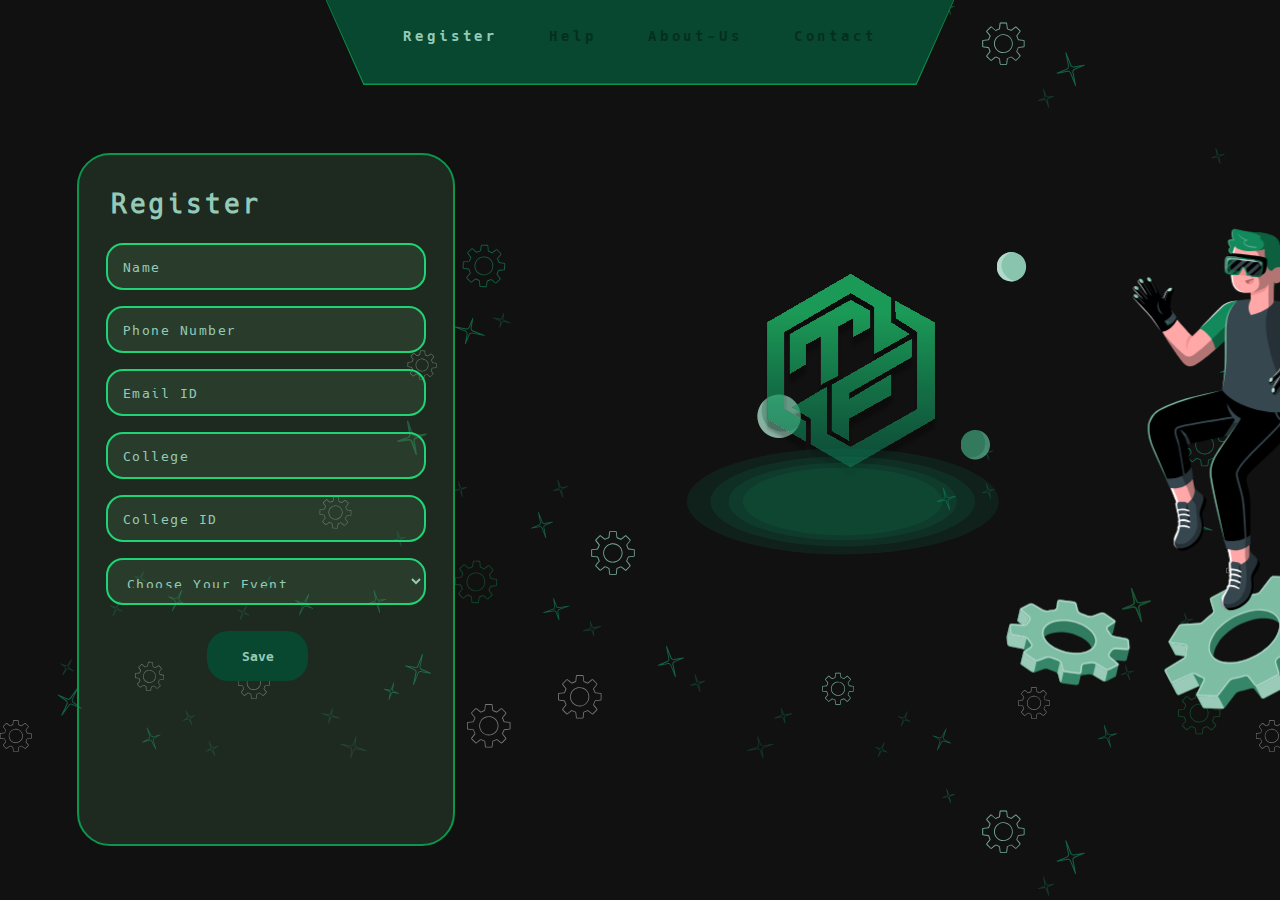
<file: index.html>
<!DOCTYPE html>
<html lang="en">
<head>
    <meta charset="UTF-8">
    <meta name="viewport" content="width=device-width, initial-scale=1.0">
    <link rel="stylesheet" href="style.css">
    <link rel="shortcut icon" href="assets/image/Vector 42logo.svg" type="image/x-icon">
    <title>Register</title>
</head>
<body>
    <div class="hero-section">
        <div class="veiw-Register">
            <div class="navigation-bar-1"></div>
            <div class="navigation-bar-2">
                <a href="https://example.com/" class="link-1">Register</a>
                <a href="https://example.com/" class="link-2">Help</a>
                <a href="https://example.com/" class="link-3">About-Us</a>
                <a href="https://example.com/" class="link-4">Contact</a>
            </div>
        </div>

        <div class="user-register">
            <div class="form">
                <h2 class="register-text">Register</h2>
                <form class="register-form">
                    <input class="input-name" type="text" placeholder="Name"/>
                    <input class="input-ph" type="tel" placeholder="Phone Number"/>
                    <input class="input-email" type="email" placeholder="Email ID"/>
                    <input class="input-college" type="text" placeholder="College"/>
                    <input class="input-cource" type="text" placeholder="College ID"/>
                    <select class="input-event">
                        <option disabled selected>Choose Your Event</option>
                        <option>A</option>
                        <option>B</option>
                        <option>C</option>
                        <option>D</option>
                    </select>         
                </form>
                <button class="save-btn"><a href="https://example.com/">Save</a></button>       
            </div>
            <div class="support-graphic">
                <img class="svg-bubble-1" src="assets/image/Vectorbubble1.svg" alt="">
                <img class="svg-bubble-2" src="assets/image/Group 35bubble2.svg" alt="">
                <img class="svg-bubble-3" src="assets/image/bubble3.svg" alt="">
                <img class="svg-techFest" src="assets/image/Vector 42logo.svg" alt="">
                <img class="svg-logo-base" src="assets/image/logobase.svg" alt="">
                <img class="svg-tool" src="assets/image/freepik--gears-1--inject-8.svg" alt="">
                <img class="svg-boy" src="assets/image/freepik--character--inject-8.svg" alt="">
            </div>
        </div>
    </div>
</body>
</html>
</file>
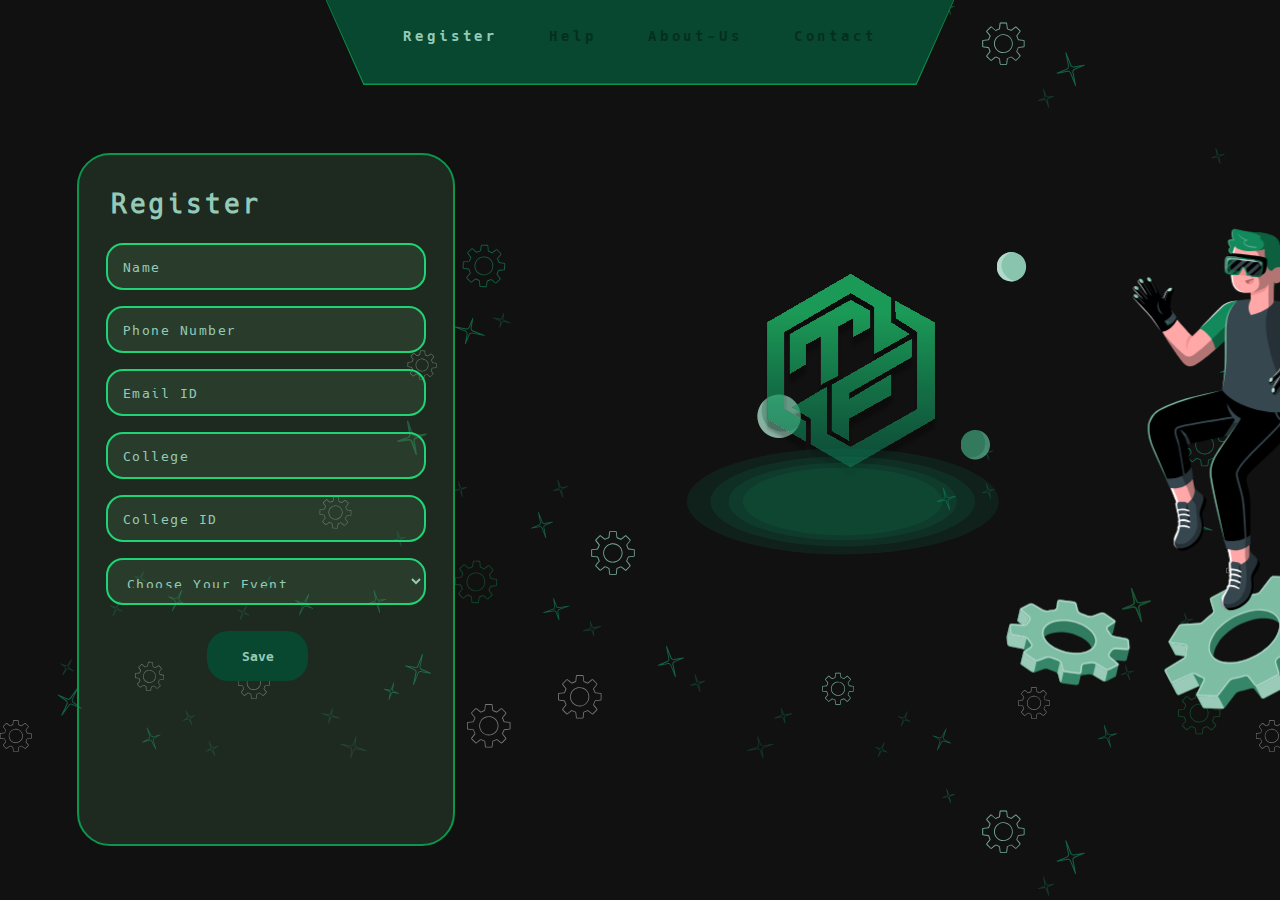
<file: register/index.html>
<!DOCTYPE html>
<html lang="en">
<head>
    <meta charset="UTF-8">
    <meta name="viewport" content="width=device-width, initial-scale=1.0">
    <link rel="stylesheet" href="style.css">
    <link rel="shortcut icon" href="../assets/image/Vector 42logo.svg" type="image/x-icon">
    <title>Register</title>
</head>
<body>
    <div class="hero-section">
        <div class="veiw-Register">
            <div class="navigation-bar-1"></div>
            <div class="navigation-bar-2">
                <a href="https://example.com/" class="link-1">Register</a>
                <a href="https://example.com/" class="link-2">Help</a>
                <a href="https://example.com/" class="link-3">About-Us</a>
                <a href="https://example.com/" class="link-4">Contact</a>
            </div>
        </div>

        <div class="user-register">
            <div class="form">
                <h2 class="register-text">Register</h2>
                <form class="register-form">
                    <input class="input-name" type="text" placeholder="Name"/>
                    <input class="input-ph" type="tel" placeholder="Phone Number"/>
                    <input class="input-email" type="email" placeholder="Email ID"/>
                    <input class="input-college" type="text" placeholder="College"/>
                    <input class="input-cource" type="text" placeholder="College ID"/>
                    <select class="input-event">
                        <option disabled selected>Choose Your Event</option>
                        <option>A</option>
                        <option>B</option>
                        <option>C</option>
                        <option>D</option>
                    </select>         
                </form>
                <button class="save-btn"><a href="https://example.com/">Save</a></button>       
            </div>
            <div class="support-graphic">
                <img class="svg-bubble-1" src="../assets/image/Vectorbubble1.svg" alt="">
                <img class="svg-bubble-2" src="../assets/image/Group 35bubble2.svg" alt="">
                <img class="svg-bubble-3" src="../assets/image/bubble3.svg" alt="">
                <img class="svg-techFest" src="../assets/image/Vector 42logo.svg" alt="">
                <img class="svg-logo-base" src="../assets/image/logobase.svg" alt="">
                <img class="svg-tool" src="../assets/image/freepik--gears-1--inject-8.svg" alt="">
                <img class="svg-boy" src="../assets/image/freepik--character--inject-8.svg" alt="">
            </div>
        </div>
    </div>
</body>
</html>
</file>
<file: style.css>
@font-face {
    font-family: Hack Regular;
    src: url(assets/fonts/Hack-Regular.ttf);
}

@font-face {
    font-family: Hack Regular B;
    src: url(assets/fonts/Hack-Bold.ttf);
}

:root {
    --font-family-R: Hack Regular;
    --font-family-B: Hack Regular B;
    --primary-color: #111;
    --background-color-1: #084730;
    --background-color-2: rgba(86, 142, 95, 0.20);
    --link-text-color: #94CAB6;
    --navigation-bg-color: #0c964d;
    --border-color: #20d374;
}

* {
    padding: 0;
    margin: 0;
    box-sizing: border-box;
}

body, html {
    width: 100%;
    height: 100%;
    background-image: url(assets/image/Group\ 41.svg);
    background-color: var(--primary-color);
}

.hero-section {
    width: 100%;
    height: 100vh;
    display: flex;
    justify-content: center;
}

.navigation-bar-2 {
    position: relative;
    z-index: 2;
    width: 49%;
    height: 58%;
    background-color: var(--background-color-1);
    clip-path: polygon(0 0, 100% 0, 94% 16%, 6% 16%);
    display: flex;
    justify-content: space-evenly;
    align-items: flex-start;
    display: flex;
    justify-content: center;
}

[class^="link-"] {
    top: 3vh;
    position: relative;
    font-family: var(--font-family-B);
    font-size: 1.1vw;
    letter-spacing: .3vw;
    text-decoration: none;
    padding: 0vw 2vw 0vw 2vw;
    color: rgba(0, 0, 0, 0.35);
}

.link-1 {
    color: var(--link-text-color);
}

.veiw-Register {
    width: 100%;
    display: flex;
    justify-content: flex-start;
    align-items: center;
    flex-direction: column;
}

.navigation-bar-1 {
    width: 49.1%;
    height: 59%;
    background-color: var(--navigation-bg-color);
    clip-path: polygon(0 0, 100% 0, 94% 16%, 6% 16%);
    position: absolute;
}

/* User Register */
.user-register {
    position: absolute;
    width: 100%;
    height: 77%;
    z-index: 1;
    display: flex;
    justify-content: space-around;
}

.form {
    width: 31%;
    background-color: var(--background-color-2);
    border: 2px solid var(--navigation-bg-color);
    border-radius: 33px;
    padding: 2.5vw;
    position: relative;
    left: 6vw;
    top: 17vh;
}

.register-text {
    font-family: var(--font-family-R);
    color: var(--link-text-color);
    font-size: 2vw;
    margin-bottom: 14px;
    letter-spacing: 2.85px;
}

input { color: #fff;}

[class^="input-"] {
    border: 2px solid var(--border-color);
    background-color: var(--background-color-2);
    width: 25vw;
    height: 47.068px;
    padding: 15px;
    margin: 8px -5px;
    border-radius: 17px;
    font-family: var(--font-family-R);
    letter-spacing: 1.5px;
}

input::placeholder {
    color: var(--link-text-color);
}

input:focus {
    outline: none;
}

select {
    color: var(--link-text-color);
    background-color: #1f2a21;
    border: 2px solid var(--border-color);
    font-family: var(--font-family-R);
    outline: none;
}

.input-event {
    color: var(--link-text-color);
}

.input-event option {
    color: var(--link-text-color);
    background-color: #1f2a21;
}

.input-event option:disabled {
    color: var(--link-text-color);
    background-color: var(--background-color-2); 
}

.save-btn {
    width: 101.577px;
    height: 49.882px;
    background-color: var(--background-color-1);
    border-radius: 21px;
    position: relative;
    top: 2vh;
    left: 31%;
    border: none;
}

.save-btn a{
    text-decoration: none;
    color: var(--link-text-color);
    font-weight: 600;
    font-family: var(--font-family-B);
}

/* User Register ||END|| */

/* support-graphic */

.support-graphic {
    scale: 0.86;
    top: 10vh;
    position: relative;
}

.svg-tool {
    position: relative;
    bottom: 4vw;
    left: 73vh;
    /* scale: 0.85; */
}

.svg-boy {
    position: relative;
    bottom: 13vw;
    left: 33vw;
    animation: float 3s ease-in-out infinite;
}

.svg-logo-base{
    position: relative;
    top: 27vh;
    right: 13vw;
    scale: 0.85;
}

.svg-techFest {
    position: relative;
    left: 24vh;
    top: 16vh;
    scale: 0.9;
    animation: float 3s ease-in-out infinite;
}

.svg-bubble-1 {
    position: relative;
    left: 40vh;
    top: 10vh;
    animation: colorChange 2s infinite alternate;
}

.svg-bubble-2 {
    position: relative;
    left: 64vh;
    bottom: 11vh;
    animation: colorChange 2s infinite alternate;
}

.svg-bubble-3 {
    position: relative;
    left: 55vh;
    top: 12vh;
    animation: colorChange 2s infinite alternate;
}

/* support-graphic ||END|| */

/* Animation */
@keyframes float {
    0% {
      transform: translateY(0);
    }
    50% {
      transform: translateY(-10px);
    }
    100% {
      transform: translateY(0);
    }
}

@keyframes colorChange {
    0% { opacity:50%; }
    100% { opacity: 100%}
}
/* Animation ||END|| */

/* Media Querry */
/* Extra-small devices (phones, portrait) */
@media only screen and (max-width: 320px) and (max-height: 568px) {
    [class^="link-"] {
        font-size: 3.8vw;
        padding: 0vw 2.5vw 0vw 3vw;
    }

    .navigation-bar-2 {
        position: fixed;
        width: 100%;
    }

    .navigation-bar-1 {
        position: fixed;
        width: 100%;
    }

    .link-1 {
        color: var(--link-text-color);
    }   

    .svg-bubble-1, .svg-bubble-2, .svg-bubble-3, .svg-boy, .svg-logo-base {display: none;}

    .user-register {
        justify-content: center;
        flex-direction: column-reverse;
        align-items: center;
    }

    .svg-techFest {
        left: 24%;
        top: 61%;
        margin-bottom: 10%;
        scale: 0.55;
        animation: none;
    }

    [class^="input-"] {
        width: 71vw;
    }

    .form {
        width: 90vw;
        padding: 9.5vw;
        left: 2vw;
        top: 6vh;
        scale: 0.95;
    }

    .register-text {
        font-size: 5vw;
    }

    .svg-tool {
        left: 35px;
        right: 0px;
        top: 680px;
        scale: 0.6;
    }

    .save-btn {
        left: 30%;
    }
}

/* Small devices (phones, landscape, small tablets) */
@media only screen and (min-width: 321px) and (max-width: 600px) {
    [class^="link-"] {
        font-size: 3.8vw;
        padding: 0vw 2.5vw 0vw 3vw;
    }

    .navigation-bar-2 {
        position: fixed;
        width: 100%;
    }

    .navigation-bar-1 {
        position: fixed;
        width: 100%;
    }

    .link-1 {
        color: var(--link-text-color);
    }   

    .svg-bubble-1, .svg-bubble-2, .svg-bubble-3, .svg-boy, .svg-logo-base {display: none;}

    .user-register {
        justify-content: center;
        flex-direction: column-reverse;
        align-items: center;
    }

    .svg-techFest {
        left: 22%;
        top: 43.5% !important;
        scale: 0.6;
        animation: none;
        margin-bottom: 12px;
    }

    [class^="input-"] {
        width: 71vw;
    }

    .form {
        width: 90vw;
        padding: 9.5vw;
        left: 2vw;
        top: 0vh;
        scale: 0.95;
    }

    .register-text {
        font-size: 5vw;
    }

    .svg-tool {
        left: 25px;
        right: 0px;
        top: 650px;
        scale: .75;
    }

    .save-btn {
        left: 30%;
    }
}

@media only screen and (min-width: 320px) and (min-height: 480px) {
    .svg-techFest {
        position: relative;
        top: 35.5%;
        scale: 0.6;
        animation: none;
    }
}


/* Medium devices (tablets) */
@media only screen and (min-width: 601px) and (max-width: 800px) {
    [class^="link-"] {
        font-size: 3.3vw;
        padding: 0vw 2.5vw 0vw 3vw;
    }

    .navigation-bar-2 {
        width: 100%;
    }

    .navigation-bar-1 {
        width: 100%;
    }

    .link-1 {
        color: var(--link-text-color);
    }   

    .svg-bubble-1, .svg-bubble-2, .svg-bubble-3, .svg-boy, .svg-logo-base {display: none;}

    .user-register {
        justify-content: center;
        flex-direction: column-reverse;
        align-items: center;
    }

    .svg-techFest {
        left: 200px;
        top: 47px;
        scale: 0.6;
        animation: none;
    }

    [class^="input-"] {
        width: 71vw;
    }

    .form {
        width: 90vw;
        padding: 9.5vw;
        left: 0;
        top: 7.5vh;
        scale: 1;
    }

    .register-text {
        font-size: 5vw;
    }

    .svg-tool {
        left: -80px;
        right: 50px;
        top: 800px;
    }

    .save-btn {
        left: 43%;
    }
}

/* Large devices (laptops, small desktops) */
@media only screen and (min-width: 801px) and (max-width: 1024px) {
    [class^="link-"] {
        font-size: 3.3vw;
        padding: 0vw 2.5vw 0vw 3vw;
    }

    .navigation-bar-2 {
        width: 100%;
    }

    .navigation-bar-1 {
        width: 100%;
    }

    .link-1 {
        color: var(--link-text-color);
    }   

    .svg-bubble-1, .svg-bubble-2, .svg-bubble-3, .svg-boy, .svg-logo-base {display: none;}

    .user-register {
        justify-content: center;
        flex-direction: column-reverse;
        align-items: center;
    }

    .svg-techFest {
        left: 200px;
        top: 0px;
        scale: 0.75;
        animation: none;
    }

    [class^="input-"] {
        width: 76vw;
    }

    .form {
        width: 90vw;
        padding: 6.5vw;
        left: 0;
        top: 7vh;
        scale: 1.02;
    }

    .register-text {
        font-size: 5vw;
    }

    .svg-tool {
        left: -90px;
        right: 0px;
        top: 780px;
    }

    .save-btn {
        left: 43%;
    }
}

@media screen and (min-width: 1025px) {
    .svg-techFest { scale: 0.9; animation: float 3s ease-in-out infinite;top: 16vh;}
}
</file>
<file: register/style.css>
@font-face {
    font-family: Hack Regular;
    src: url(../assets/fonts/Hack-Regular.ttf);
}

@font-face {
    font-family: Hack Regular B;
    src: url(../assets/fonts/Hack-Bold.ttf);
}

:root {
    --font-family-R: Hack Regular;
    --font-family-B: Hack Regular B;
    --primary-color: #111;
    --background-color-1: #084730;
    --background-color-2: rgba(86, 142, 95, 0.20);
    --link-text-color: #94CAB6;
    --navigation-bg-color: #0c964d;
    --border-color: #20d374;
}

* {
    padding: 0;
    margin: 0;
    box-sizing: border-box;
}

body, html {
    width: 100%;
    height: 100%;
    background-image: url(../assets/image/Group\ 41.svg);
    background-color: var(--primary-color);
}

.hero-section {
    width: 100%;
    height: 100vh;
    display: flex;
    justify-content: center;
}

.navigation-bar-2 {
    position: relative;
    z-index: 2;
    width: 49%;
    height: 58%;
    background-color: var(--background-color-1);
    clip-path: polygon(0 0, 100% 0, 94% 16%, 6% 16%);
    display: flex;
    justify-content: space-evenly;
    align-items: flex-start;
    display: flex;
    justify-content: center;
}

[class^="link-"] {
    top: 3vh;
    position: relative;
    font-family: var(--font-family-B);
    font-size: 1.1vw;
    letter-spacing: .3vw;
    text-decoration: none;
    padding: 0vw 2vw 0vw 2vw;
    color: rgba(0, 0, 0, 0.35);
}

.link-1 {
    color: var(--link-text-color);
}

.veiw-Register {
    width: 100%;
    display: flex;
    justify-content: flex-start;
    align-items: center;
    flex-direction: column;
}

.navigation-bar-1 {
    width: 49.1%;
    height: 59%;
    background-color: var(--navigation-bg-color);
    clip-path: polygon(0 0, 100% 0, 94% 16%, 6% 16%);
    position: absolute;
}

/* User Register */
.user-register {
    position: absolute;
    width: 100%;
    height: 77%;
    z-index: 1;
    display: flex;
    justify-content: space-around;
}

.form {
    width: 31%;
    background-color: var(--background-color-2);
    border: 2px solid var(--navigation-bg-color);
    border-radius: 33px;
    padding: 2.5vw;
    position: relative;
    left: 6vw;
    top: 17vh;
}

.register-text {
    font-family: var(--font-family-R);
    color: var(--link-text-color);
    font-size: 2vw;
    margin-bottom: 14px;
    letter-spacing: 2.85px;
}

[class^="input-"] {
    border: 2px solid var(--border-color);
    background-color: var(--background-color-2);
    width: 25vw;
    height: 47.068px;
    padding: 15px;
    margin: 8px -5px;
    border-radius: 17px;
    font-family: var(--font-family-R);
    letter-spacing: 1.5px;
}

input::placeholder {
    color: var(--link-text-color);
}

input:focus {
    outline: none;
}

select {
    color: var(--link-text-color);
    background-color: #1f2a21;
    border: 2px solid var(--border-color);
    font-family: var(--font-family-R);
}

.input-event {
    color: var(--link-text-color);
}

.input-event option {
    color: var(--link-text-color);
    background-color: #1f2a21;
}

.input-event option:disabled {
    color: var(--link-text-color);
    background-color: var(--background-color-2); 
}

.save-btn {
    width: 101.577px;
    height: 49.882px;
    background-color: var(--background-color-1);
    border-radius: 21px;
    position: relative;
    top: 2vh;
    left: 31%;
    border: none;
}

.save-btn a{
    text-decoration: none;
    color: var(--link-text-color);
    font-weight: 600;
    font-family: var(--font-family-B);
}

/* User Register ||END|| */

/* support-graphic */

.support-graphic {
    scale: 0.86;
    top: 10vh;
    position: relative;
}

.svg-tool {
    position: relative;
    bottom: 4vw;
    left: 73vh;
    /* scale: 0.85; */
}

.svg-boy {
    position: relative;
    bottom: 13vw;
    left: 33vw;
    animation: float 3s ease-in-out infinite;
}

.svg-logo-base{
    position: relative;
    top: 27vh;
    right: 13vw;
    scale: 0.85;
}

.svg-techFest {
    position: relative;
    left: 24vh;
    top: 16vh;
    scale: 0.9;
    animation: float 3s ease-in-out infinite;
}

.svg-bubble-1 {
    position: relative;
    left: 40vh;
    top: 10vh;
    animation: colorChange 2s infinite alternate;
}

.svg-bubble-2 {
    position: relative;
    left: 64vh;
    bottom: 11vh;
    animation: colorChange 2s infinite alternate;
}

.svg-bubble-3 {
    position: relative;
    left: 55vh;
    top: 12vh;
    animation: colorChange 2s infinite alternate;
}

/* support-graphic ||END|| */

/* Animation */
@keyframes float {
    0% {
      transform: translateY(0);
    }
    50% {
      transform: translateY(-10px);
    }
    100% {
      transform: translateY(0);
    }
}

@keyframes colorChange {
    0% { opacity:50%; }
    100% { opacity: 100%}
}
/* Animation ||END|| */

/* Media Querry */
/* Extra-small devices (phones, portrait) */
@media only screen and (max-width: 320px) and (max-height: 568px) {
    [class^="link-"] {
        font-size: 3.8vw;
        padding: 0vw 2.5vw 0vw 3vw;
    }

    .navigation-bar-2 {
        position: fixed;
        width: 100%;
    }

    .navigation-bar-1 {
        width: 100%;
    }

    .link-1 {
        color: var(--link-text-color);
    }   

    .svg-bubble-1, .svg-bubble-2, .svg-bubble-3, .svg-boy, .svg-logo-base {display: none;}

    .user-register {
        justify-content: center;
        flex-direction: column-reverse;
        align-items: center;
    }

    .svg-techFest {
        left: 24%;
        top: 61%;
        margin-bottom: 10%;
        scale: 0.55;
        animation: none;
    }

    [class^="input-"] {
        width: 71vw;
    }

    .form {
        width: 90vw;
        padding: 9.5vw;
        left: 2vw;
        top: 6vh;
        scale: 0.95;
    }

    .register-text {
        font-size: 5vw;
    }

    .svg-tool {
        left: 43px;
        right: 0px;
        top: 680px;
        scale: 0.6;
    }

    .save-btn {
        left: 36%;
    }
}

/* Small devices (phones, landscape, small tablets) */
@media only screen and (min-width: 321px) and (max-width: 600px) {
    [class^="link-"] {
        font-size: 3.8vw;
        padding: 0vw 2.5vw 0vw 3vw;
    }

    .navigation-bar-2 {
        position: fixed;
        width: 100%;
    }

    .navigation-bar-1 {
        width: 100%;
    }

    .link-1 {
        color: var(--link-text-color);
    }   

    .svg-bubble-1, .svg-bubble-2, .svg-bubble-3, .svg-boy, .svg-logo-base {display: none;}

    .user-register {
        justify-content: center;
        flex-direction: column-reverse;
        align-items: center;
    }

    .svg-techFest {
        left: 22%;
        top: 46.5%;
        margin-bottom: 10%;
        scale: 0.6;
        animation: none;
    }

    [class^="input-"] {
        width: 71vw;
    }

    .form {
        width: 90vw;
        padding: 9.5vw;
        left: 2vw;
        top: 0vh;
        scale: 0.95;
    }

    .register-text {
        font-size: 5vw;
    }

    .svg-tool {
        left: 40px;
        right: 0px;
        top: 650px;
        scale: .75;
    }

    .save-btn {
        left: 36%;
    }
}

/* Medium devices (tablets) */
@media only screen and (min-width: 601px) and (max-width: 800px) {
    [class^="link-"] {
        font-size: 3.3vw;
        padding: 0vw 2.5vw 0vw 3vw;
    }

    .navigation-bar-2 {
        width: 100%;
    }

    .navigation-bar-1 {
        width: 100%;
    }

    .link-1 {
        color: var(--link-text-color);
    }   

    .svg-bubble-1, .svg-bubble-2, .svg-bubble-3, .svg-boy, .svg-logo-base {display: none;}

    .user-register {
        justify-content: center;
        flex-direction: column-reverse;
        align-items: center;
    }

    .svg-techFest {
        left: 200px;
        top: 45px;
        scale: 0.6;
        animation: none;
    }

    [class^="input-"] {
        width: 71vw;
    }

    .form {
        width: 90vw;
        padding: 9.5vw;
        left: 0;
        top: 7.5vh;
        scale: 1;
    }

    .register-text {
        font-size: 5vw;
    }

    .svg-tool {
        /* position: relative; */
        /* bottom: 0; */
        left: -80px;
        right: 50px;
        top: 800px;
    }

    .save-btn {
        left: 43%;
    }
}

/* Large devices (laptops, small desktops) */
@media only screen and (min-width: 801px) and (max-width: 1024px) {
    [class^="link-"] {
        font-size: 3.3vw;
        padding: 0vw 2.5vw 0vw 3vw;
    }

    .navigation-bar-2 {
        width: 100%;
    }

    .navigation-bar-1 {
        width: 100%;
    }

    .link-1 {
        color: var(--link-text-color);
    }   

    .svg-bubble-1, .svg-bubble-2, .svg-bubble-3, .svg-boy, .svg-logo-base {display: none;}

    .user-register {
        justify-content: center;
        flex-direction: column-reverse;
        align-items: center;
    }

    .svg-techFest {
        left: 200px;
        top: 0px;
        scale: 0.75;
        animation: none;
    }

    [class^="input-"] {
        width: 76vw;
    }

    .form {
        width: 90vw;
        padding: 6.5vw;
        left: 0;
        top: 7vh;
        scale: 1.02;
    }

    .register-text {
        font-size: 5vw;
    }

    .svg-tool {
        left: -90px;
        right: 0px;
        top: 780px;
    }

    .save-btn {
        left: 43%;
    }
}
</file>
